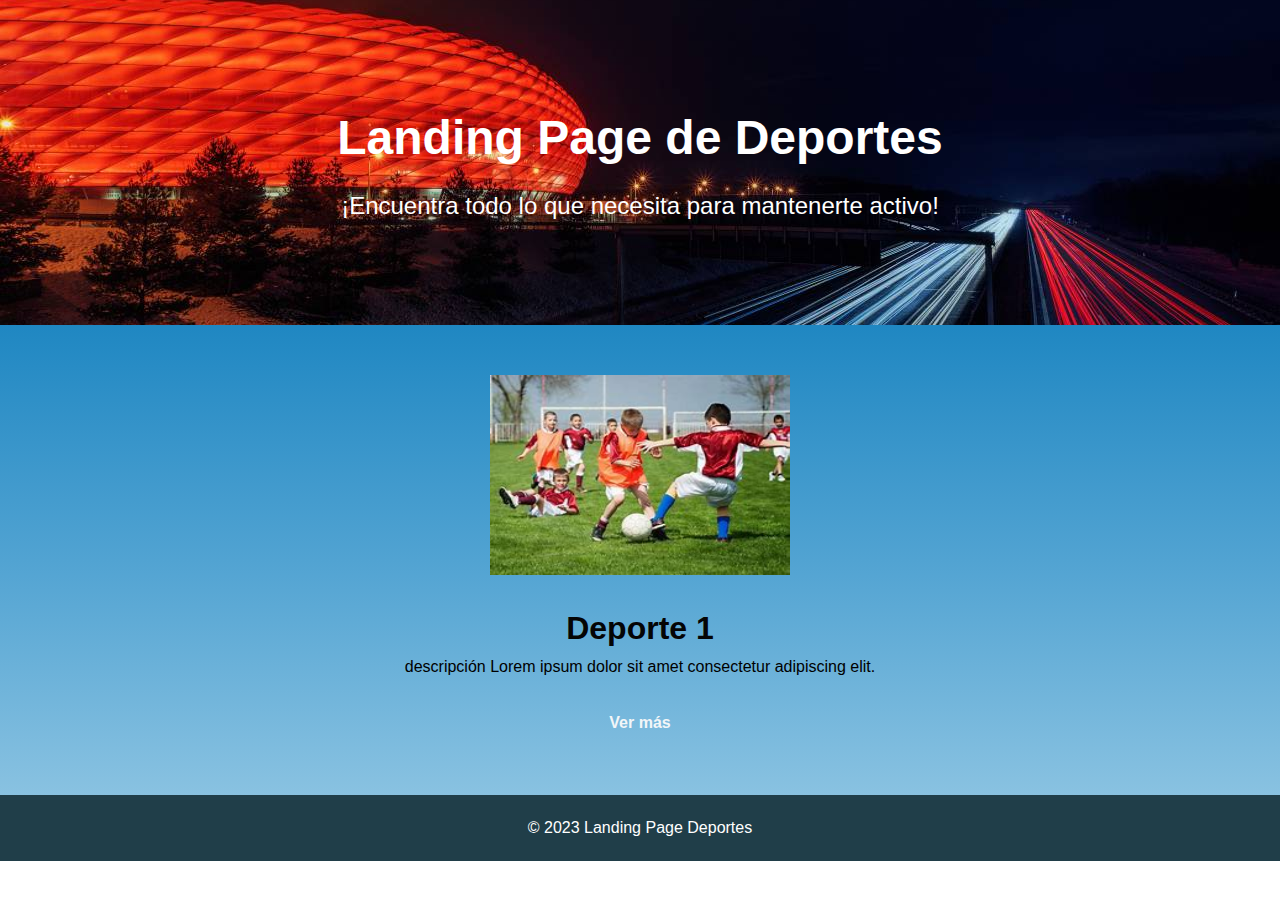
<file: index.html>
<!DOCTYPE html>
<html lang="es">
<head>
    <meta charset="UTF-8">
    <meta name="viewport" content="width=device-width, initial-scale=1.0">
    <meta http-equiv="X-UA-Compatible" content="IE=edge">
    <title>PAGINA INDEX</title>
    <link rel="stylesheet" href="styleindex.css">
</head>
<body>
    <header>
        <div class="header-content">
            <h1>Landing Page de Deportes</h1>
            <p>¡Encuentra todo lo que necesita para mantenerte activo!</p>
        </div>
    </header>

    <section class="main-content">
        <div class="sport-item">
            <img src="img/img/0-img.jfif" alt="Deporte 1">
            <h2>Deporte 1</h2>
            <p>descripción Lorem ipsum dolor sit amet consectetur adipiscing elit.</p>
            <a href="galeria.html">Ver más</a>
        </div>
    </section>

    <footer>
        <p>&copy; 2023 Landing Page Deportes</p>
    </footer>
</body>
</html>
</file>
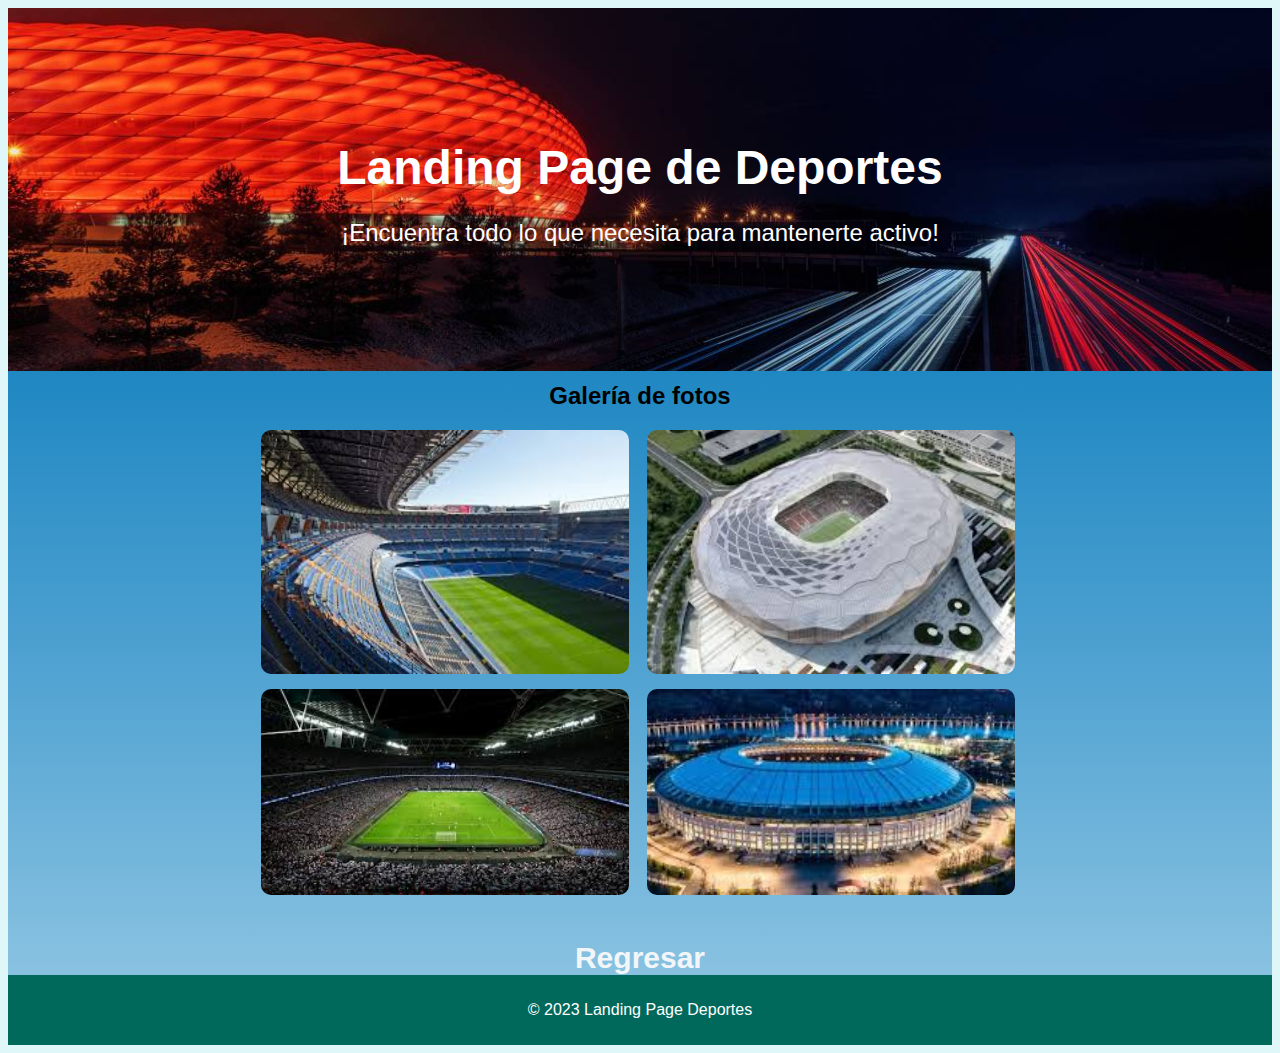
<file: galeria.html>
<!DOCTYPE html>
<html lang="es">
<head>
    <meta charset="UTF-8">
    <meta name="viewport" content="width=device-width, initial-scale=1.0">
    <title>PAGINA GALERIA</title>
    <link rel="stylesheet" href="stylesgaleria.css">
</head>
<body>
    <header>
        <div class="header-content">
            <h1>Landing Page de Deportes</h1>
            <p>¡Encuentra todo lo que necesita para mantenerte activo!</p>
        </div>
    </header>

    <main>
        <section class="gallery">
            <h2>Galería de fotos</h2>
            <div class="gallery-grid">
                <img src="img/img/1-img.jfif" alt="Estadio 1">
                <img src="img/img/2-img.jfif" alt="Estadio 2">
                <img src="img/img/3-img.jfif" alt="Estadio 3">
                <img src="img/img/4-img.jfif" alt="Estadio 4">
               
            </div>
           <br>
           <br> <a href="index.html" class="back-button">Regresar</a>
        </section>
           
        <footer>
            <p>&copy; 2023 Landing Page Deportes</p>
        </footer>
    </main>
</body>
</html>
</file>
<file: styleindex.css>
* {
    margin: 0;
    padding: 0;
    box-sizing: border-box;
}

body {
    font-family: Arial, sans-serif;
    line-height: 1.6;
}

header {
    background-image: url('soccer-stadium-night-autobahn-highway-lights-red-F100021565.jpg'); 
    background-size: 100% auto;
    background-position: center;
    background-repeat: no-repeat;
    color: white;
    text-align: center;
    padding: 100px 0;
}

.header-content h1 {
    font-size: 3em;
    margin-bottom: 10px;
}

.header-content p {
    font-size: 1.5em;
}

.main-content {
    background: linear-gradient(#1F87C2, #51A3D2, #89C2E1);
    text-align: center;
    padding: 50px 0;
}

.sport-item img {
    width: 300px;
    height: 200px;
    margin-bottom: 20px;
}

.sport-item h2 {
    font-size: 2em;
    color: #050505;
}

.sport-item p {
    color: #000000;
    margin-bottom: 20px;
}

.sport-item a {
    display: inline-block;
    padding: 10px 20px;
    color: #f2f6f8;
    text-decoration: none;
    font-weight: bold;
    border-radius: 5px;
}

footer {
    background-color: #203E49;
    color: white;
    text-align: center;
    padding: 20px 0;
}

footer p {
    margin: 0;
}
</file>
<file: stylesgaleria.css>
body {
    font-family: Arial, sans-serif;
    background-color: #e0f7fa;
}

header {
    background-image: url('soccer-stadium-night-autobahn-highway-lights-red-F100021565.jpg'); 
    background-size: 100% auto;
    background-position: center;
    background-repeat: no-repeat;
    color: white;
    text-align: center;
    padding: 100px 0;
}

.header-content h1 {
    font-size: 3em;
    margin-bottom: 10px;
}

.header-content p {
    font-size: 1.5em;
}

main {
    text-align: center;
}

.gallery {
    background: linear-gradient(#1F87C2, #51A3D2, #89C2E1);
    text-align: center;
    padding: 10px 0;
}


.gallery-grid{
    display: grid;
    grid-template-columns: repeat(2, 1fr); 
    gap: 15px; 
    align-items: center; 
    width: 60%; 
    margin: 0 auto; 
    justify-content: center;
}

.gallery-grid img {
    width: 99%;
    max-width: 600px; 
    height: 100%;
    border-radius: 10px; 
    object-fit: cover;
}
.gallery h2{
 text-align: center;
 margin-top: 1px;
 font-size: 24px;
}

footer {
    text-align: center;
    background-color: #00695c;
    padding: 10px 0px;
    color: white;
}

.gallery a {
    padding: 10px 20px;
    color: #f2f6f8;
    text-decoration: none;
    font-weight: bold;
    border-radius: 1px;
    font-size: 30px;
    position: relative;
    top: 10px;
}
.back-button{
    margin-top: 40px;
    font-weight: bold;
}
</file>
